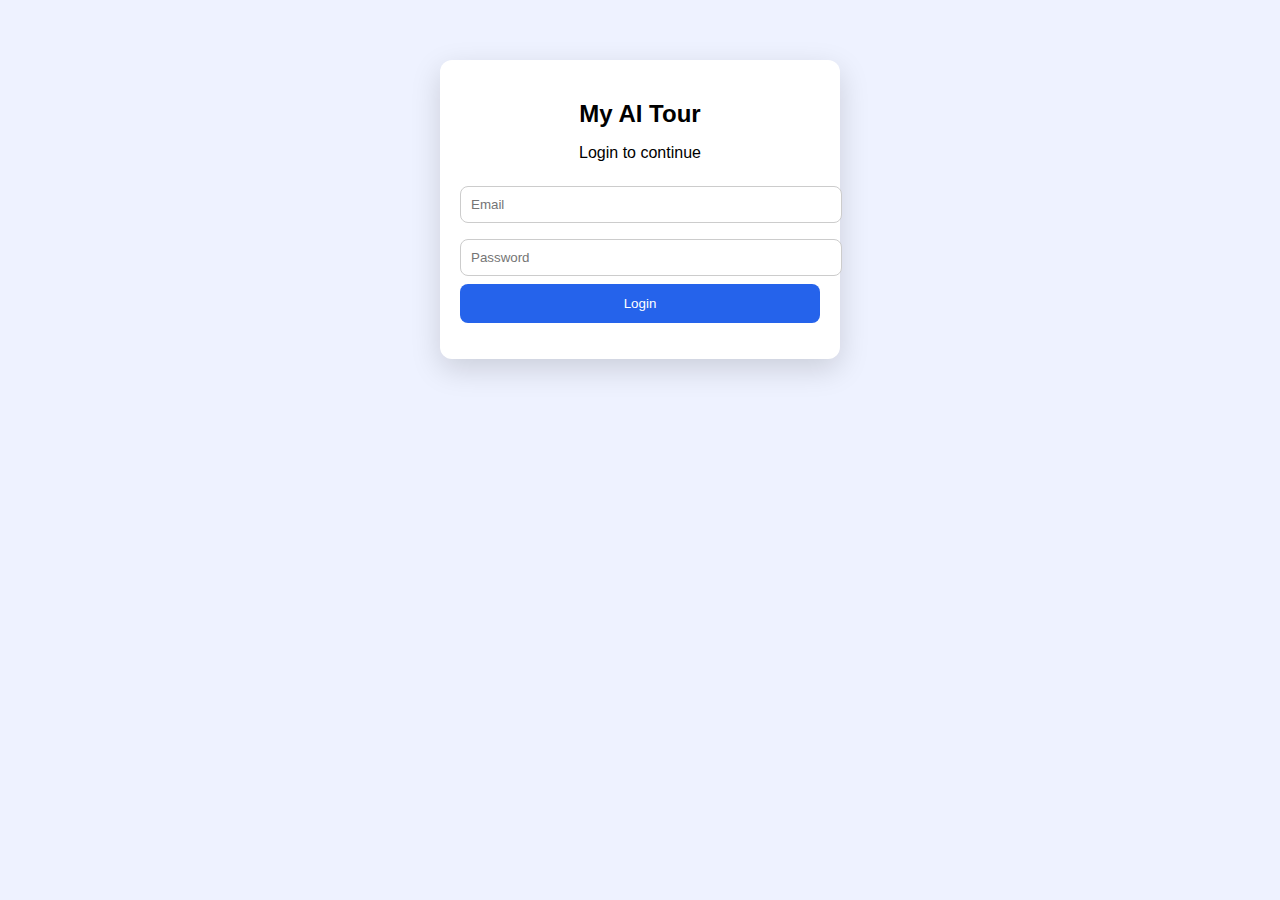
<file: login.html>
<!DOCTYPE html>
<html>
<head>
  <title>Login | My AI Tour</title>
  <link rel="stylesheet" href="style.css">
</head>
<body>

<div class="container auth">
  <h2>My AI Tour</h2>
  <p>Login to continue</p>

  <input type="email" placeholder="Email" id="email">
  <input type="password" placeholder="Password" id="password">

  <button onclick="login()">Login</button>
  <p id="error"></p>
</div>

<script>
function login() {
  const e = document.getElementById("email").value;
  const p = document.getElementById("password").value;

  if(e && p){
    localStorage.setItem("login","true");
    window.location.href = "index.html";
  } else {
    document.getElementById("error").innerText = "Enter email & password";
  }
}
</script>

</body>
</html>
</file>
<file: style.css>
body{
  margin:0;
  background:#eef2ff;
  font-family:Arial, sans-serif;
}

.container{
  width:360px;
  background:#fff;
  padding:20px;
  margin:60px auto;
  border-radius:12px;
  box-shadow:0 10px 30px rgba(0,0,0,.15);
}

.auth{
  text-align:center;
}

h2{
  margin-bottom:10px;
}

label{
  font-size:14px;
}

input,select{
  width:100%;
  padding:10px;
  margin:8px 0;
  border-radius:8px;
  border:1px solid #ccc;
}

button{
  width:100%;
  padding:12px;
  background:#2563eb;
  color:#fff;
  border:none;
  border-radius:8px;
  cursor:pointer;
}

button:hover{
  background:#1e40af;
}

#result{
  margin-top:15px;
  font-size:14px;
}

.logout{
  background:#ef4444;
  margin-top:10px;
}
</file>
